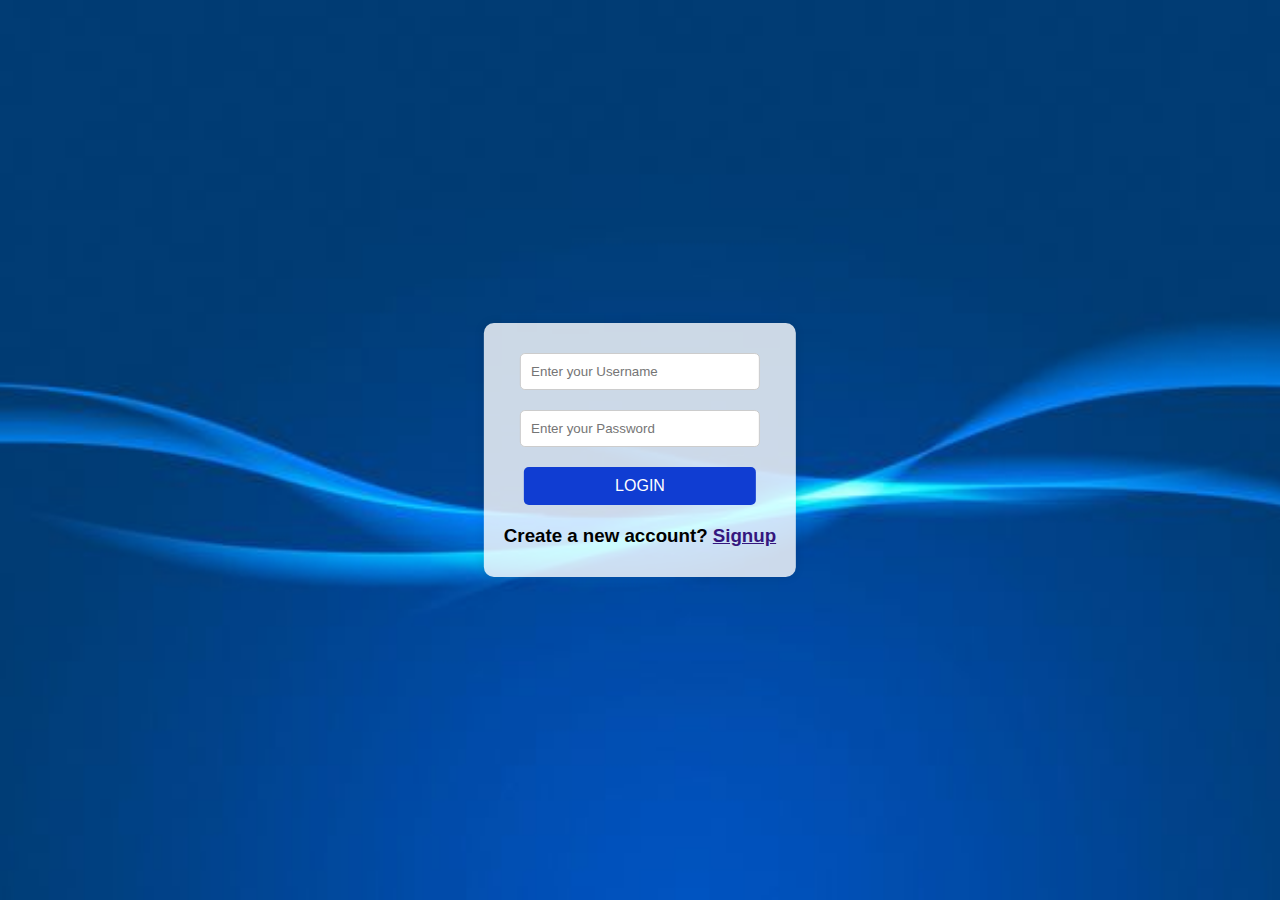
<file: index.html>
<!DOCTYPE html>
<html lang="en">
<head>
    <meta charset="UTF-8">
    <meta name="viewport" content="width=device-width, initial-scale=1.0">
    <title>Login</title>
    <link rel="stylesheet" href="style.css">
</head>
<body>
    <div class="container">
        <img src="images/bgimg.jpeg" class="bgimg" alt="Background Image">
        <div class="login-form">
            <form id="loginForm">
                <div>
                    <input type="text" id="loginUsername" placeholder="Enter your Username">
                    <div class="error-message" style="color: red; display: none;"></div>
                </div>
                <div>
                    <input type="password" id="loginPassword" placeholder="Enter your Password">
                    <div class="error-message" style="color: red; display: none;"></div>
                </div>
                <button type="submit">LOGIN</button><br>
            </form>
            <h3>Create a new account? <a href="signup.html">Signup</a></h3>
        </div>
    </div>
    <script src="script.js"></script>
</body>
</html>
</file>
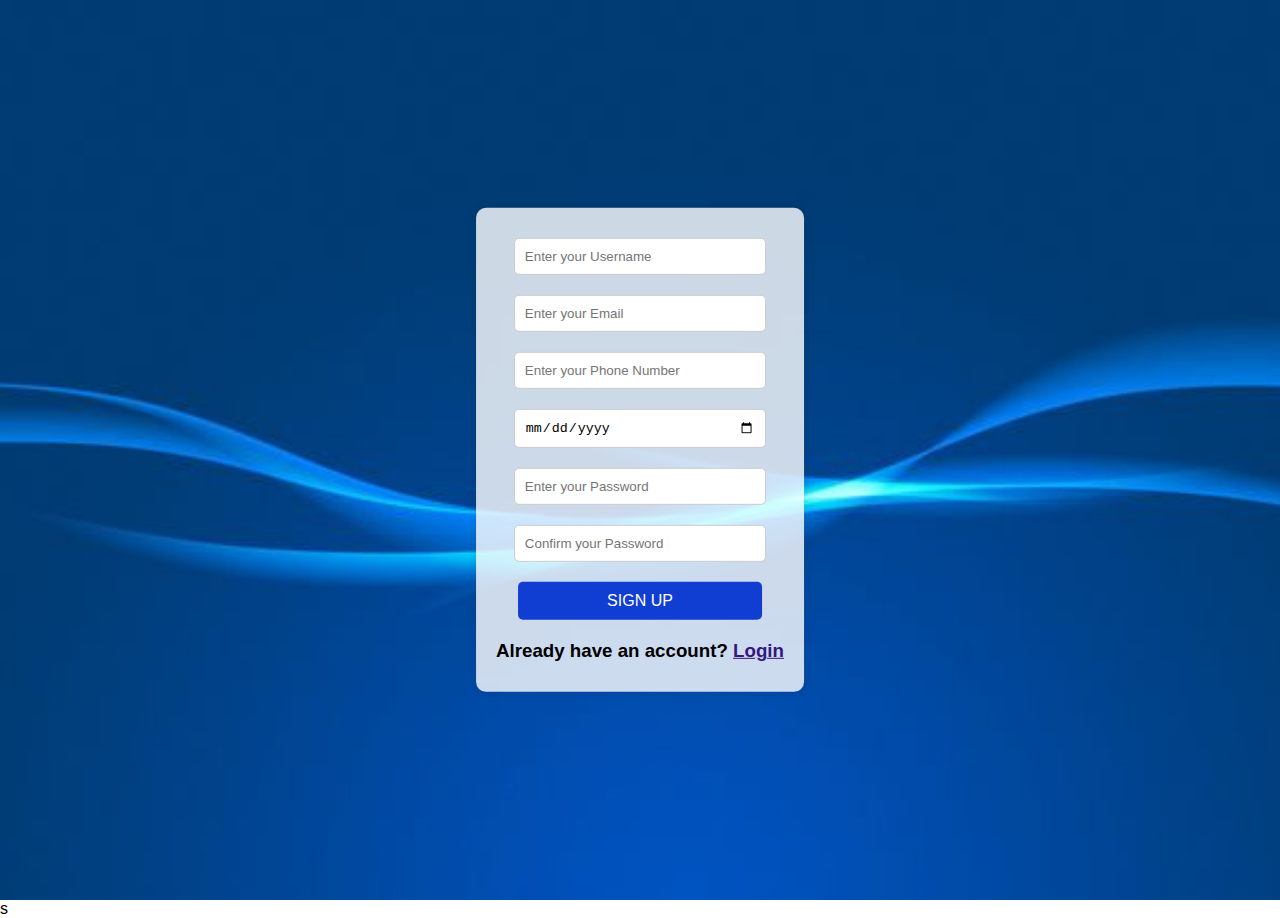
<file: signup.html>
<!DOCTYPE html>
<html lang="en">
<head>
    <meta charset="UTF-8">
    <meta name="viewport" content="width=device-width, initial-scale=1.0">
    <title>Signup</title>
    <link rel="stylesheet" href="style.css">
</head>
<body>
    <div class="container">
        <img src="images/bgimg.jpeg" class="bgimg" alt="Background Image">
        <div class="signup-form">
            <form id="signupForm">
                <div>
                    <input type="text" id="username" placeholder="Enter your Username">
                    <div class="error-message" style="color: red; display: none;"></div>
                </div>
                <div>
                    <input type="email" id="email" placeholder="Enter your Email">
                    <div class="error-message" style="color: red; display: none;"></div>
                </div>
                <div>
                    <input type="text" id="phone" placeholder="Enter your Phone Number">
                    <div class="error-message" style="color: red; display: none;"></div>
                </div>
                <div>
                    <input type="date" id="dob" placeholder="Enter your Date of Birth">
                    <div class="error-message" style="color: red; display: none;"></div>
                </div>
                <div>
                    <input type="password" id="password" placeholder="Enter your Password">
                    <div class="error-message" style="color: red; display: none;"></div>
                </div>
                <div>
                    <input type="password" id="confirmPassword" placeholder="Confirm your Password">
                    <div class="error-message" style="color: red; display: none;"></div>
                </div>
                <button type="submit">SIGN UP</button><br>
            </form>
            <h3>Already have an account? <a href="index.html">Login</a></h3>
        </div>
    </div>
    <script src="script.js"></script>
</body>
</html>
s
</file>
<file: style.css>
body, html {
    height: 100%;
    margin: 0;
    font-family: Arial, sans-serif;
}

.container {
    position: relative;
    height: 100%;
}

.bgimg {
    position: absolute;
    top: 0;
    left: 0;
    width: 100%;
    height: 100%;
    object-fit: cover;
    z-index: -1;
}

.login-form, .signup-form {
    position: absolute;
    top: 50%;
    left: 50%;
    transform: translate(-50%, -50%);
    background-color: rgba(255, 255, 255, 0.8);
    padding: 20px;
    border-radius: 10px;
    box-shadow: 0 0 10px rgba(0, 0, 0, 0.1);
    text-align: center;
}

.login-form input, .signup-form input {
    width: 80%;
    padding: 10px;
    margin: 10px 0;
    border: 1px solid #ccc;
    border-radius: 5px;
}

.login-form button, .signup-form button {
    width: 85%;
    padding: 10px;
    margin: 10px 0;
    border: none;
    border-radius: 5px;
    background-color: #103dd2;
    color: white;
    font-size: 16px;
    cursor: pointer;
}

.login-form button:hover, .signup-form button:hover {
    background-color: #45a049;
}

.login-form h3, .signup-form h3 {
    margin: 10px 0;
}

.login-form a, .signup-form a {
    color: #35167e;
    text-decoration: underline;
}

.login-form a:hover, .signup-form a:hover {
    text-decoration: underline;
    color: #45a049;
}
</file>
